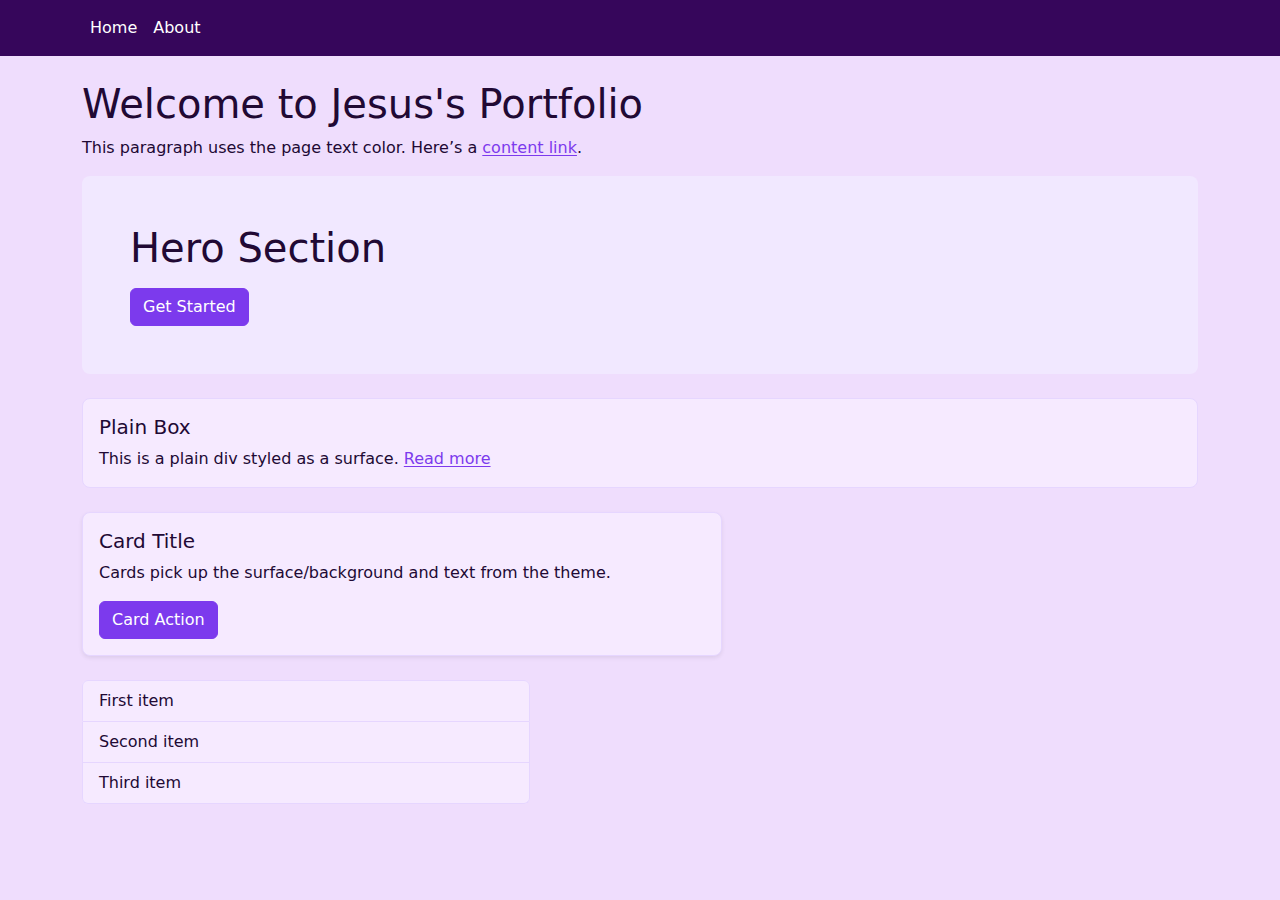
<file: index.html>
<!DOCTYPE html>
<html lang="en">
  <head>
    <meta charset="utf-8" />
    <meta name="viewport" content="width=device-width, initial-scale=1" />
    <title>Template</title>

    <link
      href="https://cdn.jsdelivr.net/npm/bootstrap@5.3.3/dist/css/bootstrap.min.css"
      rel="stylesheet"
    />
    <script src="https://code.jquery.com/jquery-3.7.1.min.js"></script>

    <link href="style.css" rel="stylesheet" />
  </head>

  <!-- Toggle light-page ↔ dark-page -->

  <body class="light-page">
    <!-- Navbar gets added here -->
    <div id="nav-placeholder"></div>

    <!-- Main content -->
    <main class="container py-4">
      <h1 class="mb-2">Welcome to Jesus's Portfolio</h1>
      <p class="mb-3">
        This paragraph uses the page text color. Here’s a
        <a href="#">content link</a>.
      </p>

      <!-- Hero -->
      <section class="p-5 mb-4 bg-body-tertiary rounded-3">
        <h2 class="display-6 mb-3">Hero Section</h2>
        <a class="btn btn-primary" href="#">Get Started</a>
      </section>

      <!-- Box -->
      <div class="box mb-4">
        <h3 class="h5">Plain Box</h3>
        <p class="mb-0">
          This is a plain div styled as a surface. <a href="#">Read more</a>
        </p>
      </div>

      <!-- Card -->
      <div class="card shadow-sm mb-4" style="max-width: 40rem">
        <div class="card-body">
          <h4 class="card-title h5">Card Title</h4>
          <p class="card-text">
            Cards pick up the surface/background and text from the theme.
          </p>
          <a class="btn btn-primary" href="#">Card Action</a>
        </div>
      </div>

      <!-- List group -->
      <ul class="list-group" style="max-width: 28rem">
        <li class="list-group-item">First item</li>
        <li class="list-group-item">Second item</li>
        <li class="list-group-item">Third item</li>
      </ul>
    </main>

    <script>
      // Load only the #site-nav element
      $("#nav-placeholder").load("navbar.html #site-nav");
    </script>
    <script src="https://cdn.jsdelivr.net/npm/bootstrap@5.3.3/dist/js/bootstrap.bundle.min.js"></script>
  </body>
</html>
</file>
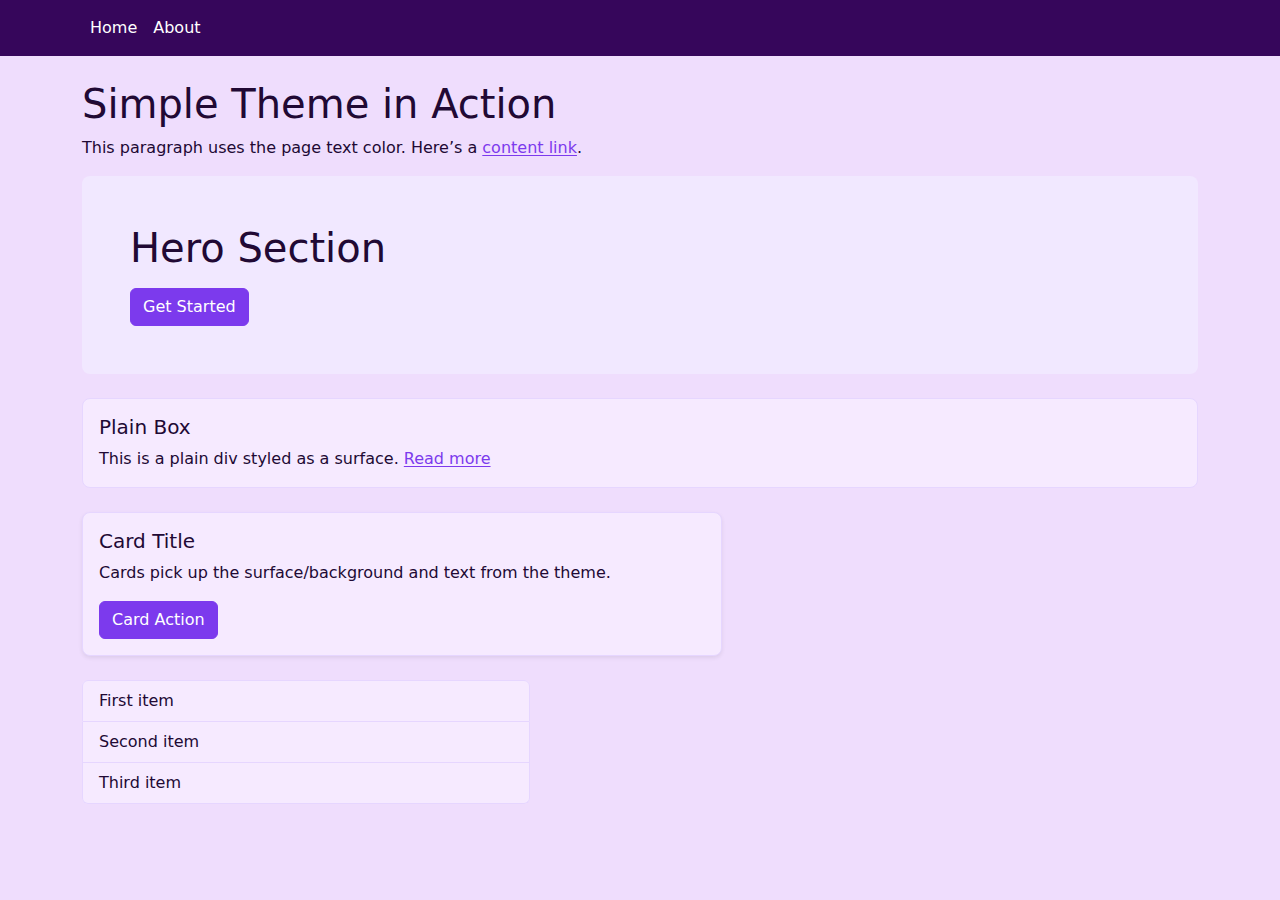
<file: Index.html>
<!doctype html>
<html lang="en">

<head>
    <meta charset="utf-8">
    <meta name="viewport" content="width=device-width, initial-scale=1">
    <title>Template</title>

    <link href="https://cdn.jsdelivr.net/npm/bootstrap@5.3.3/dist/css/bootstrap.min.css" rel="stylesheet">
    <script src="https://code.jquery.com/jquery-3.7.1.min.js"></script>

    <link href="style.css" rel="stylesheet">
</head>

<!-- Toggle light-page ↔ dark-page -->

<body class="light-page">

    <!-- Navbar gets added here -->
    <div id="nav-placeholder"></div>

    <!-- Main content -->
    <main class="container py-4">
        <h1 class="mb-2">Simple Theme in Action</h1>
        <p class="mb-3">
            This paragraph uses the page text color. Here’s a <a href="#">content link</a>.
        </p>

        <!-- Hero -->
        <section class="p-5 mb-4 bg-body-tertiary rounded-3">
            <h2 class="display-6 mb-3">Hero Section</h2>
            <a class="btn btn-primary" href="#">Get Started</a>
        </section>

        <!-- Box -->
        <div class="box mb-4">
            <h3 class="h5">Plain Box</h3>
            <p class="mb-0">This is a plain div styled as a surface. <a href="#">Read more</a></p>
        </div>

        <!-- Card -->
        <div class="card shadow-sm mb-4" style="max-width: 40rem;">
            <div class="card-body">
                <h4 class="card-title h5">Card Title</h4>
                <p class="card-text">Cards pick up the surface/background and text from the theme.</p>
                <a class="btn btn-primary" href="#">Card Action</a>
            </div>
        </div>

        <!-- List group -->
        <ul class="list-group" style="max-width: 28rem;">
            <li class="list-group-item">First item</li>
            <li class="list-group-item">Second item</li>
            <li class="list-group-item">Third item</li>
        </ul>
    </main>




    <script>
        // Load only the #site-nav element
        $("#nav-placeholder").load("navbar.html #site-nav");
    </script>
    <script src="https://cdn.jsdelivr.net/npm/bootstrap@5.3.3/dist/js/bootstrap.bundle.min.js"></script>

</body>

</html>
</file>
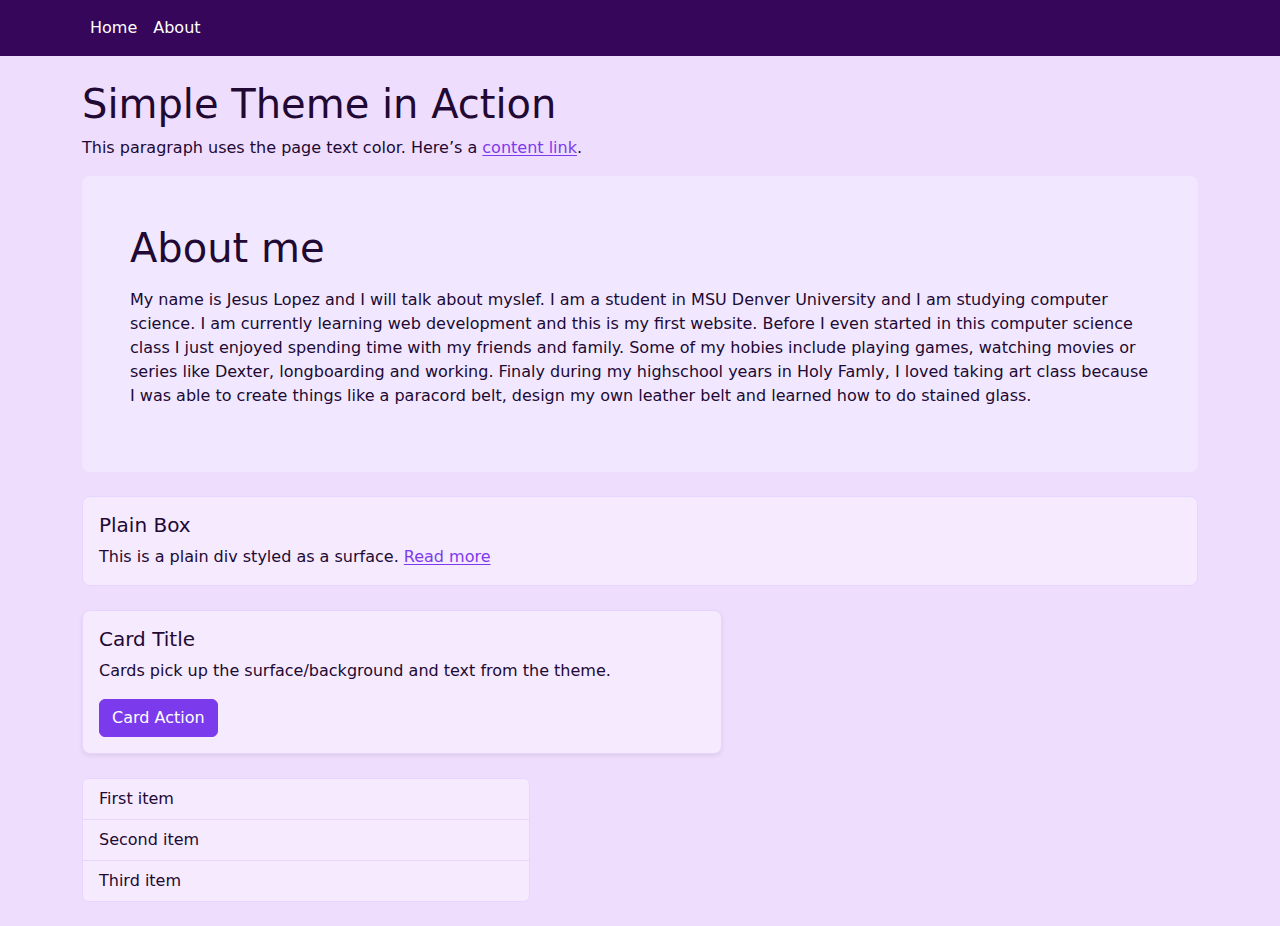
<file: about.html>
<!doctype html>
<html lang="en">

<head>
   <meta charset="utf-8">
    <meta name="viewport" content="width=device-width, initial-scale=1">
    <title>Template</title>

    <link href="https://cdn.jsdelivr.net/npm/bootstrap@5.3.3/dist/css/bootstrap.min.css" rel="stylesheet">
    <script src="https://code.jquery.com/jquery-3.7.1.min.js"></script>

    <link href="style.css" rel="stylesheet">
</head>

<!-- Toggle light-page ↔ dark-page -->

<body class="light-page">

    <!-- Navbar gets added here -->
    <div id="nav-placeholder"></div>

    <!-- Main content -->
    <main class="container py-4">
        <h1 class="mb-2">Simple Theme in Action</h1>
        <p class="mb-3">
            This paragraph uses the page text color. Here’s a <a href="#">content link</a>.
        </p>

        <!-- About me  -->
        <section class="p-5 mb-4 bg-body-tertiary rounded-3">
            <h2 class="display-6 mb-3">About me</h2>
            <p> My name is Jesus Lopez and I will talk about myslef.
                I am a student in MSU Denver University and I am studying computer science.
                I am currently learning web development and this is my first website. 
                Before I even started in this computer science class I just enjoyed 
                spending time with my friends and family. Some of my hobies include 
                playing games, watching movies or series like Dexter, longboarding 
                and working. Finaly during my highschool years in Holy Famly, I loved 
                taking art class because I was able to create things like a paracord 
                belt, design my own leather belt and learned how to do stained glass. 
            </p>
        </section>

        <!-- Box -->
        <div class="box mb-4">
            <h3 class="h5">Plain Box</h3>
            <p class="mb-0">This is a plain div styled as a surface. <a href="#">Read more</a></p>
        </div>

        <!-- Card -->
        <div class="card shadow-sm mb-4" style="max-width: 40rem;">
            <div class="card-body">
                <h4 class="card-title h5">Card Title</h4>
                <p class="card-text">Cards pick up the surface/background and text from the theme.</p>
                <a class="btn btn-primary" href="#">Card Action</a>
            </div>
        </div>

        <!-- List group -->
        <ul class="list-group" style="max-width: 28rem;">
            <li class="list-group-item">First item</li>
            <li class="list-group-item">Second item</li>
            <li class="list-group-item">Third item</li>
        </ul>
    </main>




    <script>
        // Load only the #site-nav element
        $("#nav-placeholder").load("navbar.html #site-nav");
    </script>
    <script src="https://cdn.jsdelivr.net/npm/bootstrap@5.3.3/dist/js/bootstrap.bundle.min.js"></script>

</body>

</html>
</file>
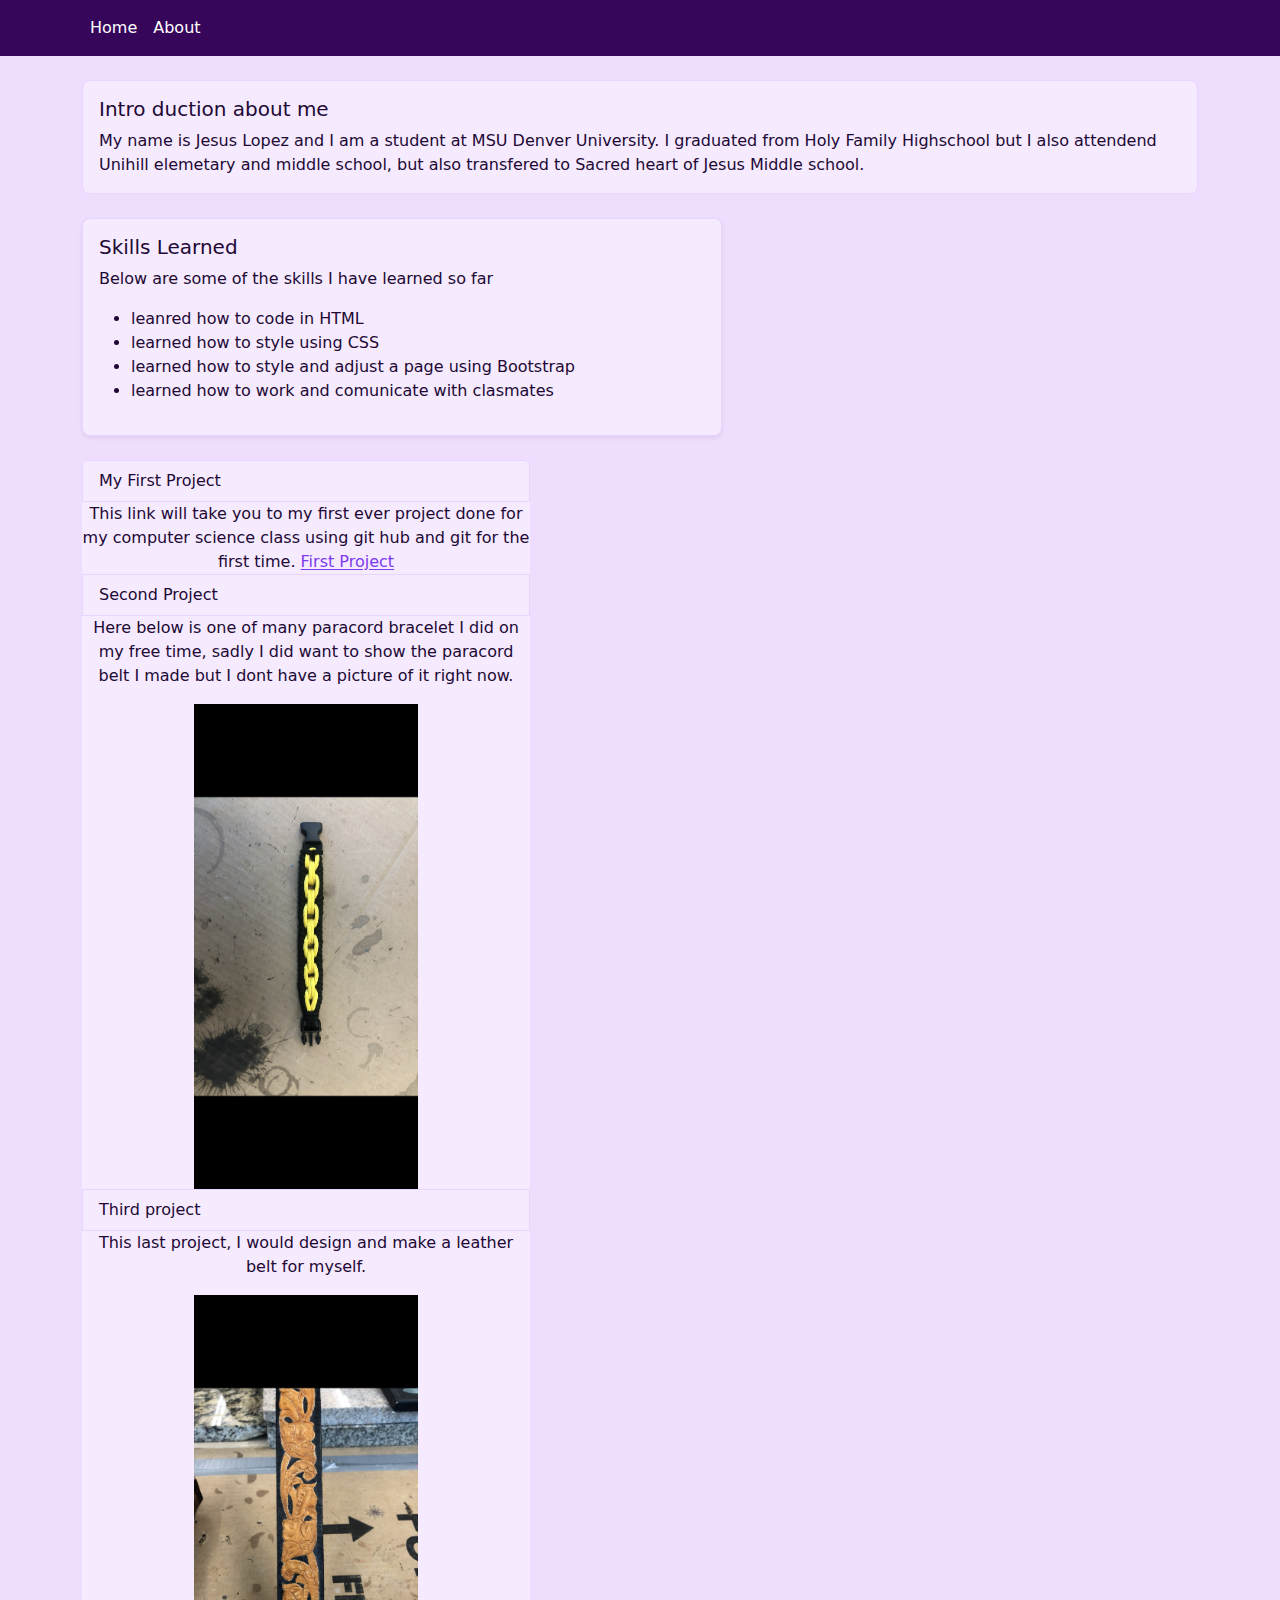
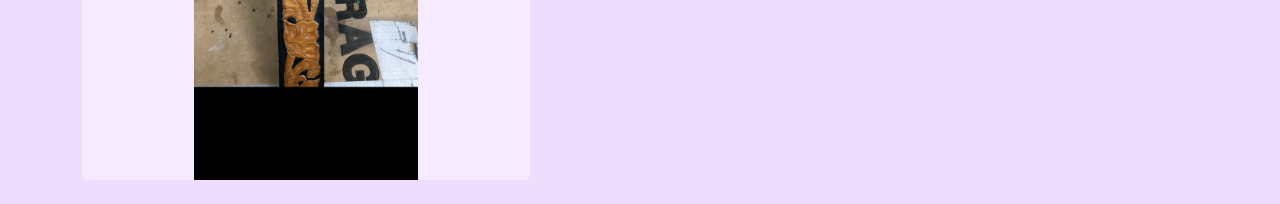
<file: get started.html>
<!DOCTYPE html>
<html lang="en">
  <head>
    <meta charset="utf-8" />
    <meta name="viewport" content="width=device-width, initial-scale=1" />
    <title>Template</title>

    <link
      href="https://cdn.jsdelivr.net/npm/bootstrap@5.3.3/dist/css/bootstrap.min.css"
      rel="stylesheet"
    />
    <script src="https://code.jquery.com/jquery-3.7.1.min.js"></script>

    <link href="style.css" rel="stylesheet" />
  </head>
  <body>
    <!-- Navbar gets added here -->
    <div id="nav-placeholder"></div>
    <!-- Box -->
    <main class="container my-4">
      <div class="box mb-4">
        <h3 class="h5">Intro duction about me</h3>
        <p class="mb-0">
          My name is Jesus Lopez and I am a student at MSU Denver University. I
          graduated from Holy Family Highschool but I also attendend Unihill
          elemetary and middle school, but also transfered to Sacred heart of
          Jesus Middle school.
        </p>
      </div>

      <!-- Skill card box -->
      <div class="card shadow-sm mb-4" style="max-width: 40rem">
        <div class="card-body">
          <h4 class="card-title h5">Skills Learned</h4>
          <p class="card-text">
            Below are some of the skills I have learned so far
          </p>
          <ul>
            <li>leanred how to code in HTML</li>
            <li>learned how to style using CSS</li>
            <li>learned how to style and adjust a page using Bootstrap</li>
            <li>learned how to work and comunicate with clasmates</li>
          </ul>
        </div>
      </div>

      <!-- List group -->
      <ul class="list-group" style="max-width: 28rem">
        <li class="list-group-item">My First Project</li>
        <div style="text-align: center">
          <p class="mb-0">
            This link will take you to my first ever project done for my
            computer science class using git hub and git for the first time.
            <a
              href="https://jesuslpzp.github.io/web-version-control-starter-project/"
            >
              First Project</a
            >
          </p>
        </div>
        <li class="list-group-item">Second Project</li>
        <div style="text-align: center">
          <p>
            Here below is one of many paracord bracelet I did on my free time,
            sadly I did want to show the paracord belt I made but I dont have a
            picture of it right now.
          </p>
          <img
            class="image-fluid w-50"
            src="images/ParacordBraclet.jpg"
            alt="paracord bracelet"
          />
        </div>
        <li class="list-group-item">Third project</li>
        <div style="text-align: center">
          <p>
            This last project, I would design and make a leather belt for
            myself.
          </p>
          <img
            class="image-fluid w-50"
            src="images/LeatherBelt.jpg"
            alt="leather belt"
          />
        </div>
      </ul>
    </main>

    <script>
      // Load only the #site-nav element
      $("#nav-placeholder").load("navbar.html #site-nav");
    </script>
    <script src="https://cdn.jsdelivr.net/npm/bootstrap@5.3.3/dist/js/bootstrap.bundle.min.js"></script>
  </body>
</html>
</file>
<file: style.css>
/* =============================
   LIGHT THEME — EDIT THESE 5
   ============================= */
:root {
  --bg: #EFDDFD;
  /* page background */
  --text: #210934;
  /* main text */
  --surface: #F6EAFF;
  /* cards, boxes, list items */
  --nav: #36065B;
  /* navbar (dark bar) */
  --accent: #7C3AED;
  /* links & primary buttons */
  --hero: #F1E8FF;
  /* jumbotron/hero bg */
}

/* =============================
   Do not edit below
   ============================= */

/* Auto-derived (you can ignore) */
:root {
  --accent-hover: color-mix(in srgb, var(--accent) 85%, black);
  --on-nav: #FFFFFF;
  /* text on dark navbar */
  --border: #E6D6FF;
  /* soft borders */
  
}

/* ====== Page ====== */
body {
  background: var(--bg);
  color: var(--text);
}

/* ====== Navbar ====== */
.site-nav {
  background: var(--nav);
  color: var(--on-nav);
}

.site-nav .navbar-brand,
.site-nav .nav-link {
  color: var(--on-nav);
  text-decoration: none;
}

.site-nav .nav-link:hover {
  opacity: .9;
}

.site-nav .navbar-toggler {
  border-color: rgba(255, 255, 255, .35);
}

.site-nav .navbar-toggler-icon {
  filter: invert(1) brightness(1.2);
}

/* ====== Hero (“jumbotron”) ====== */
.bg-body-tertiary {
  background-color: var(--hero) !important;
  color: var(--text);
}

/* ====== Cards & Boxes (light surfaces) ====== */
.card,
.box {
  background: var(--surface);
  color: var(--text);
  border: 1px solid var(--border);
  border-radius: .5rem;
}

.box {
  padding: 1rem;
}

/* List group inside light surfaces */
.list-group,
.list-group-item {
  background: var(--surface);
  color: var(--text);
  border-color: var(--border);
}

/* ====== Links & Buttons ====== */
a {
  color: var(--accent);
  text-decoration: underline;
  text-underline-offset: 2px;
}

a:hover,
a:focus {
  color: var(--accent-hover);
}

/* Make anchor-buttons look like buttons, not links */
a.btn {
  text-decoration: none;
}

/* Bootstrap primary button uses your accent */
.btn-primary {
  background-color: var(--accent);
  border-color: var(--accent);
  color: #fff;
}

.btn-primary:hover {
  background-color: var(--accent-hover);
  border-color: var(--accent-hover);
}
</file>
